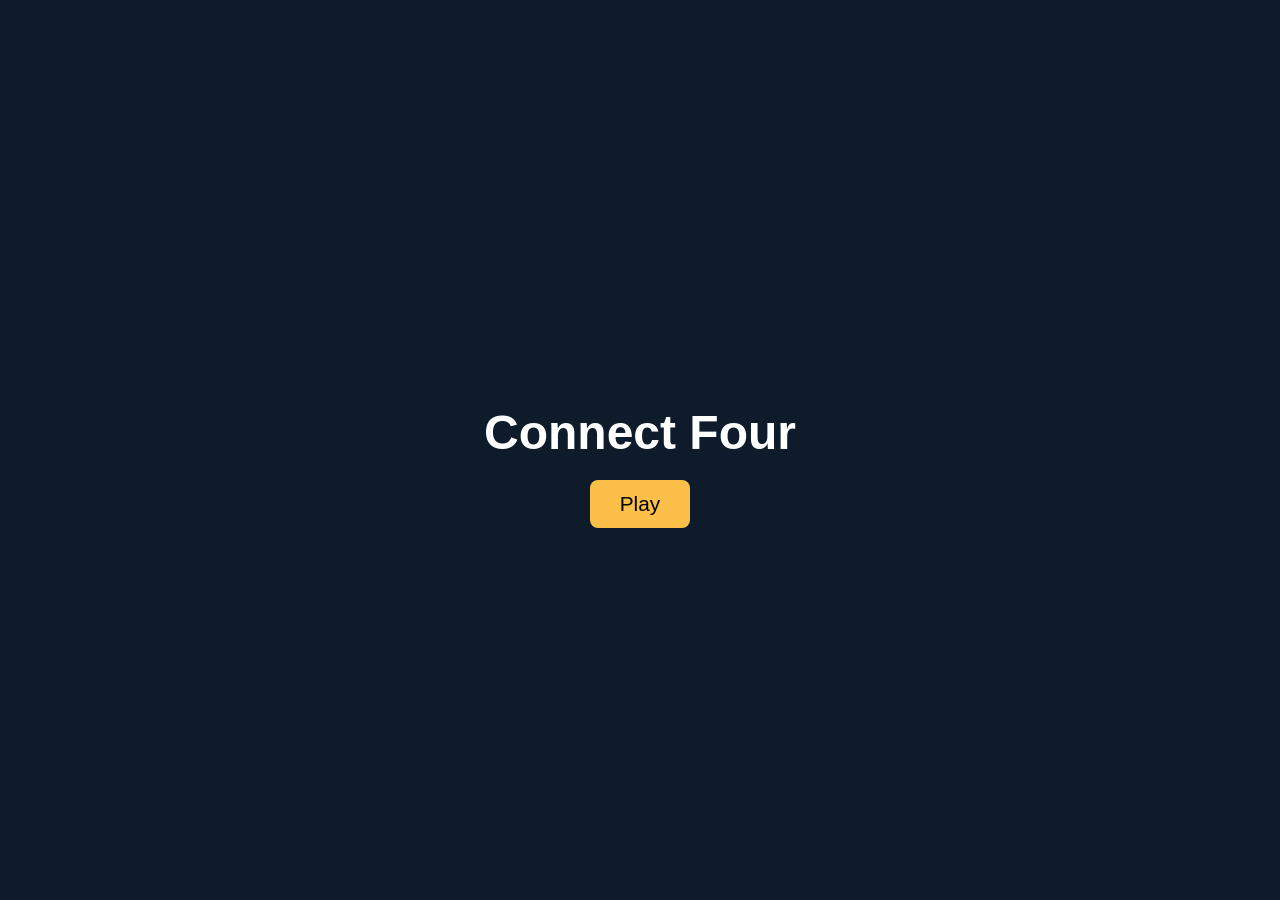
<file: index.html>
<!DOCTYPE html>
<html lang="en">
<head>
    <meta charset="UTF-8">
    <title>Connect Four</title>
    <link rel="stylesheet" href="connect4.css">
</head>
<body>

    <div id="welcome">
        <h1>Connect Four</h1>
        <button id="playBtn">Play</button>
    </div>

    <div id="setup" class="hidden">
        <h2>Choose Your Color</h2>
        <button class="color-btn red" data-color="Red">Red</button>
        <button class="color-btn yellow" data-color="Yellow">Yellow</button>
    </div>

    <div id="game" class="hidden">
        <h2 id="turnDisplay"></h2>
        <div id="board"></div>
        <h2 id="winner"></h2>
    </div>

    <script src="connect4.js" defer></script>
</body>
</html>
</file>
<file: connect4.css>
/* GENERAL PAGE LAYOUT */
body {
    margin: 0;
    padding: 0;
    background: #0d1b2a;
    color: white;
    font-family: Arial, sans-serif;
    display: flex;
    justify-content: center;
    align-items: center;
    height: 100vh;
}

/* HIDDEN CLASS */
.hidden {
    display: none;
}

/* WELCOME SCREEN */
#welcome {
    text-align: center;
}

#welcome h1 {
    font-size: 3rem;
    margin-bottom: 20px;
}

#playBtn {
    padding: 12px 30px;
    font-size: 1.3rem;
    border: none;
    border-radius: 8px;
    background: #fcbf49;
    color: black;
    cursor: pointer;
    transition: 0.2s;
}

#playBtn:hover {
    background: #ffd46b;
}

/* COLOR SELECTION */
#setup {
    text-align: center;
}

#setup h2 {
    font-size: 2rem;
    margin-bottom: 20px;
}

.color-btn {
    padding: 12px 30px;
    margin: 10px;
    font-size: 1.3rem;
    border: none;
    border-radius: 8px;
    cursor: pointer;
    transition: 0.2s;
}

.color-btn.red {
    background: #d62828;
    color: white;
}

.color-btn.red:hover {
    background: #e63939;
}

.color-btn.yellow {
    background: #fcbf49;
    color: black;
}

.color-btn.yellow:hover {
    background: #ffd86b;
}

/* GAME AREA */
#game {
    text-align: center;
}

#turnDisplay {
    font-size: 1.6rem;
    margin-bottom: 15px;
}

/* BOARD GRID */
#board {
    width: 560px;
    height: 480px;
    background: #1b263b;
    border: 8px solid #415a77;
    border-radius: 10px;

    display: grid;
    grid-template-columns: repeat(7, 1fr);
    grid-template-rows: repeat(6, 1fr);
    gap: 6px;

    padding: 10px;
    margin: 0 auto;
}

/* TILES */
.tile {
    width: 100%;
    height: 100%;
    background: #0d1b2a;
    border-radius: 50%;
    cursor: pointer;
    transition: 0.2s;
}

.tile:hover {
    background: #1e3a5f;
}

/* PIECES */
.red-piece {
    background: #d62828 !important;
}

.yellow-piece {
    background: #fcbf49 !important;
}

/* WINNER TEXT */
#winner {
    margin-top: 20px;
    font-size: 2rem;
    font-weight: bold;
}
</file>
